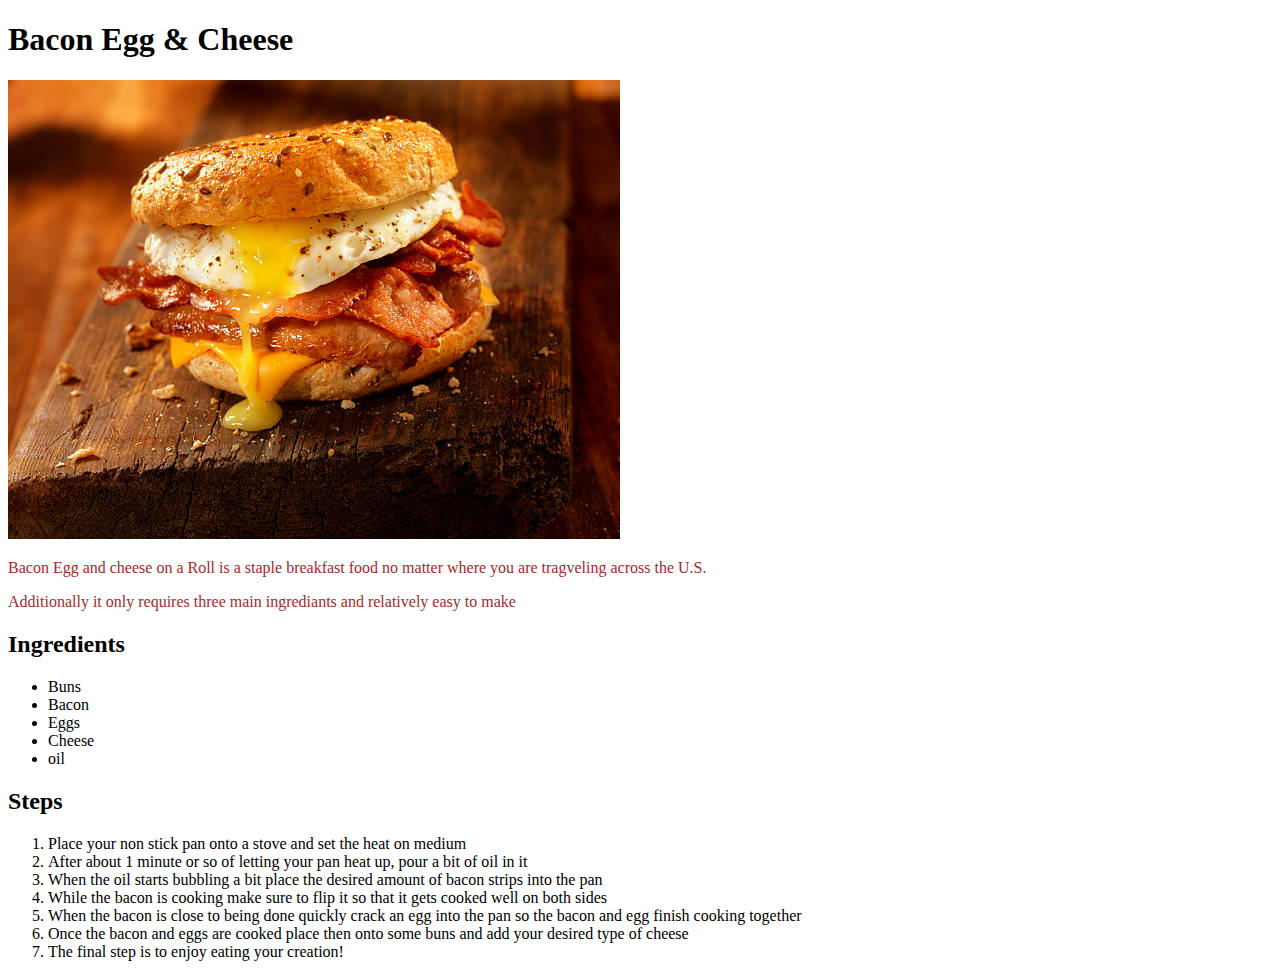
<file: recipes/BEC.html>
<!DOCTYPE html>
<html lang="en" dir="ltr">
    <head>
        <link rel="stylesheet" href="style.css">
        <meta charset="utf-8">
        <title>Bacon, Egg & Cheese</title>
    </head>
    <body>
        <h1>Bacon Egg & Cheese</h1>
        <img src="../images/BEC.jpg" alt="BEC image">

        <p>
            Bacon Egg and cheese on a Roll is a staple breakfast food no matter where
            you are tragveling across the U.S.
        </p>
        <p>
            Additionally it only requires three main ingrediants and relatively
            easy to make
        </p>

            <h2>Ingredients</h2>
            <ul>
                <li>Buns</li>
                <li>Bacon</li>
                <li>Eggs</li>
                <li>Cheese</li>
                <li>oil</li>
            </ul>

            <h2>Steps</h2>
            <ol>
                <li>Place your non stick pan onto a stove and set the heat on medium</li>
                <li>After about 1 minute or so of letting your pan heat up, pour a bit of oil in it</li>
                <li>When the oil starts bubbling a bit place the desired amount of bacon strips into the pan</li>
                <li>While the bacon is cooking make sure to flip it so that it gets cooked well on both sides</li>
                <li>When the bacon is close to being done quickly crack an egg into the pan so the bacon and egg finish cooking together</li>
                <li>Once the bacon and eggs are cooked place then onto some buns and add your desired type of cheese</li>
                <li>The final step is to enjoy eating your creation!</li>
            </ol>

    </body>
</html>
</file>
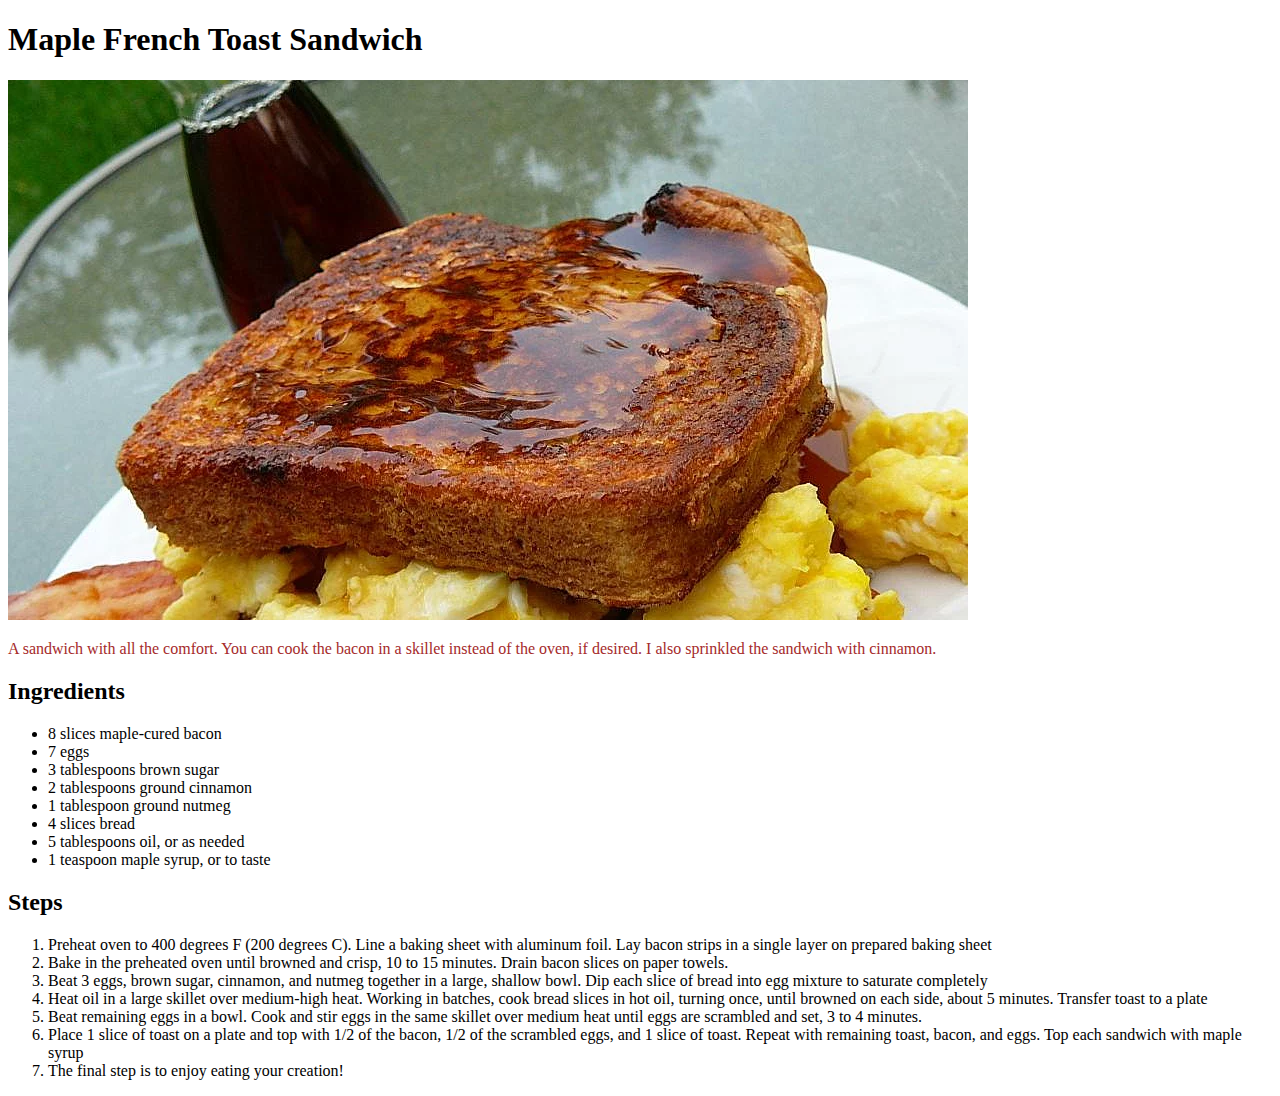
<file: recipes/MFTS.html>
<!DOCTYPE html>
<html lang="en" dir="ltr">
    <head>
        <meta charset="utf-8">
        <link rel="stylesheet" href="style.css">
        <title>Maple French Toast Sandwich</title>
    </head>
    <body>
        <h1>Maple French Toast Sandwich</h1>
        <img src="../images/MPTS.webp" alt="BEC image">

        <p>
            A sandwich with all the comfort. You can cook the bacon in a skillet instead of the oven, if desired.
            I also sprinkled the sandwich with cinnamon.
        </p>

            <h2>Ingredients</h2>
            <ul>
                <li>8 slices maple-cured bacon</li>
                <li>7 eggs</li>
                <li>3 tablespoons brown sugar</li>
                <li>2 tablespoons ground cinnamon</li>
                <li>1 tablespoon ground nutmeg</li>
                <li>4 slices bread</li>
                <li>5 tablespoons oil, or as needed</li>
                <li>1 teaspoon maple syrup, or to taste</li>

            </ul>

            <h2>Steps</h2>
            <ol>
                <li>Preheat oven to 400 degrees F (200 degrees C). Line a baking sheet with aluminum foil. Lay bacon strips in a single layer on prepared baking sheet</li>
                <li>Bake in the preheated oven until browned and crisp, 10 to 15 minutes. Drain bacon slices on paper towels.</li>
                <li>Beat 3 eggs, brown sugar, cinnamon, and nutmeg together in a large, shallow bowl. Dip each slice of bread into egg mixture to saturate completely</li>
                <li>Heat oil in a large skillet over medium-high heat. Working in batches, cook bread slices in hot oil, turning once, until browned on each side, about 5 minutes. Transfer toast to a plate</li>
                <li>Beat remaining eggs in a bowl. Cook and stir eggs in the same skillet over medium heat until eggs are scrambled and set, 3 to 4 minutes.</li>
                <li>Place 1 slice of toast on a plate and top with 1/2 of the bacon, 1/2 of the scrambled eggs, and 1 slice of toast. Repeat with remaining toast, bacon, and eggs. Top each sandwich with maple syrup</li>
                <li>The final step is to enjoy eating your creation!</li>
            </ol>

    </body>
</html>
</file>
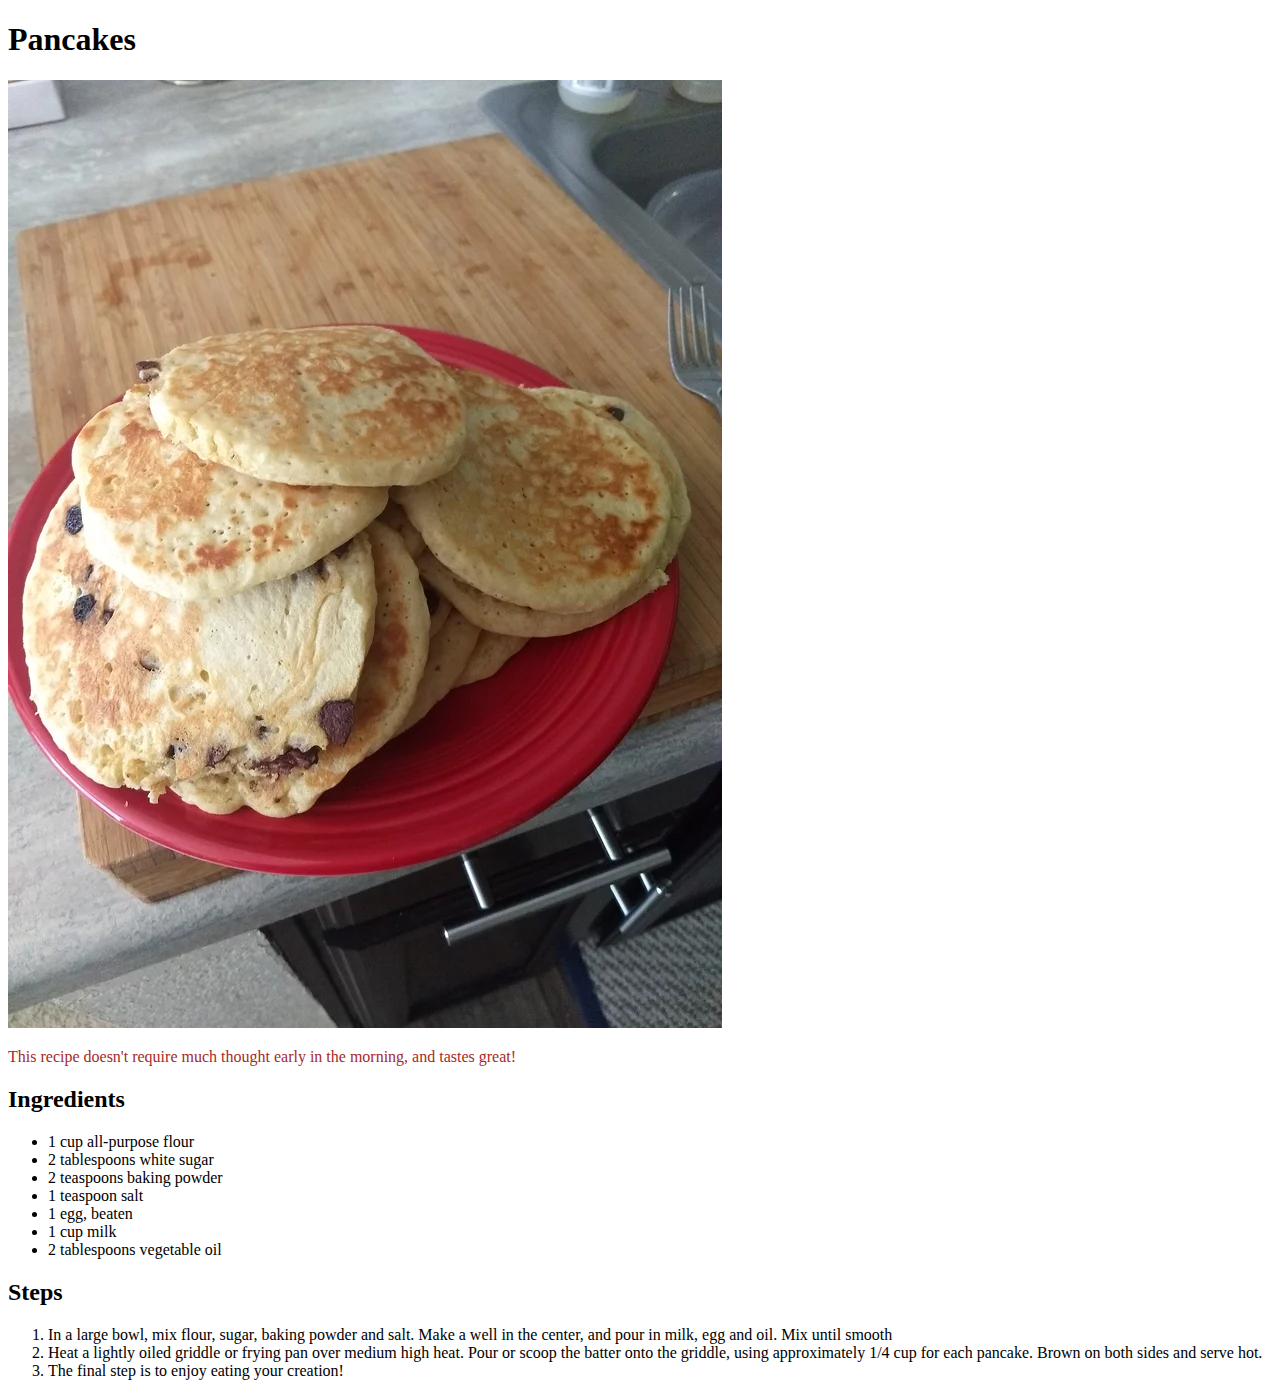
<file: recipes/pancakes.html>
<!DOCTYPE html>
<html lang="en" dir="ltr">
    <head>
        <link rel="stylesheet" href="style.css">
        <meta charset="utf-8">
        <title>Pancakes</title>
    </head>
    <body>
        <h1>Pancakes</h1>
        <img src="../images/pancakes.webp" alt="BEC image">

        <p>
            This recipe doesn't require much thought early in the morning, and tastes great!
        </p>

            <h2>Ingredients</h2>
            <ul>
                <li>1 cup all-purpose flour</li>
                <li>2 tablespoons white sugar</li>
                <li>2 teaspoons baking powder</li>
                <li>1 teaspoon salt</li>
                <li>1 egg, beaten</li>
                <li>1 cup milk</li>
                <li>2 tablespoons vegetable oil</li>

            </ul>

            <h2>Steps</h2>
            <ol>
                <li>In a large bowl, mix flour, sugar, baking powder and salt. Make a well in the center, and pour in milk, egg and oil. Mix until smooth</li>
                <li>Heat a lightly oiled griddle or frying pan over medium high heat. Pour or scoop the batter onto the griddle, using approximately 1/4 cup for each pancake. Brown on both sides and serve hot.</li>
                <li>The final step is to enjoy eating your creation!</li>
            </ol>

    </body>
</html>
</file>
<file: recipes/style.css>
p {
    color: brown;
    font-style: sans-serif;
}
</file>
